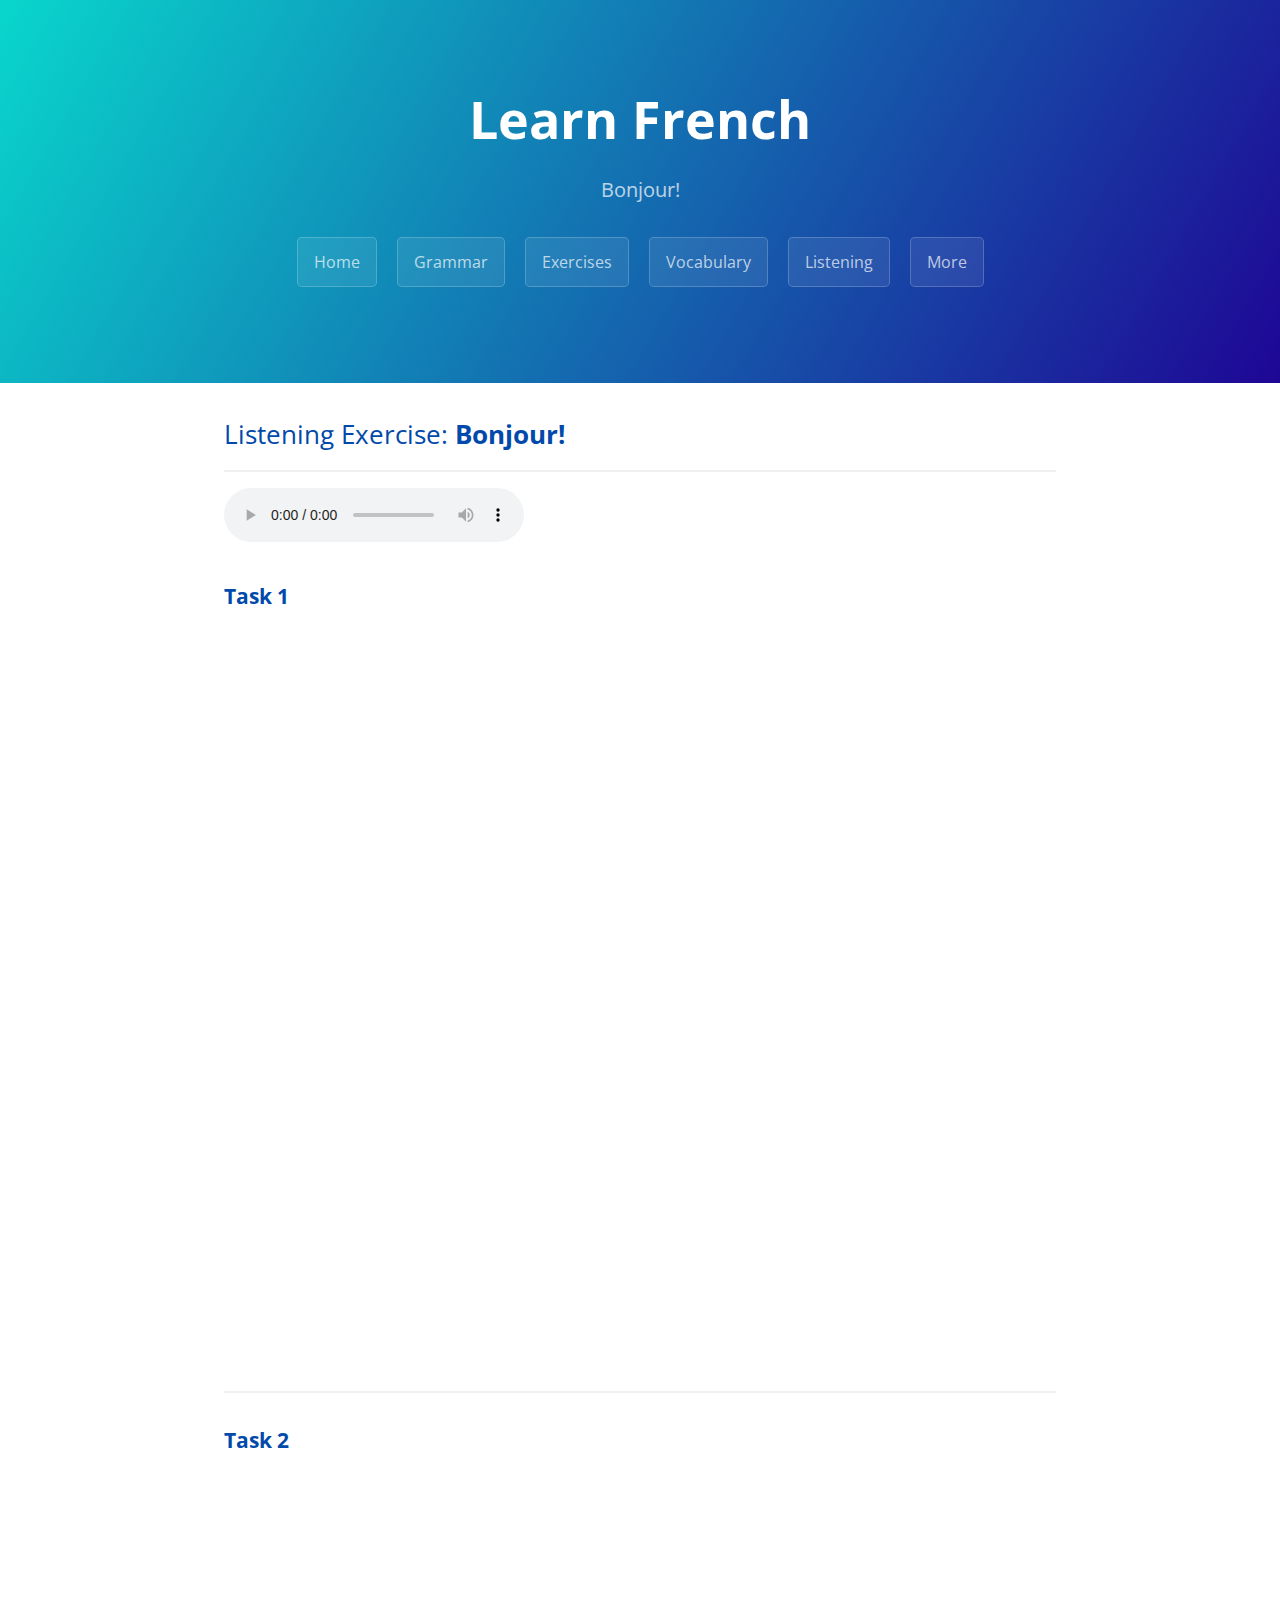
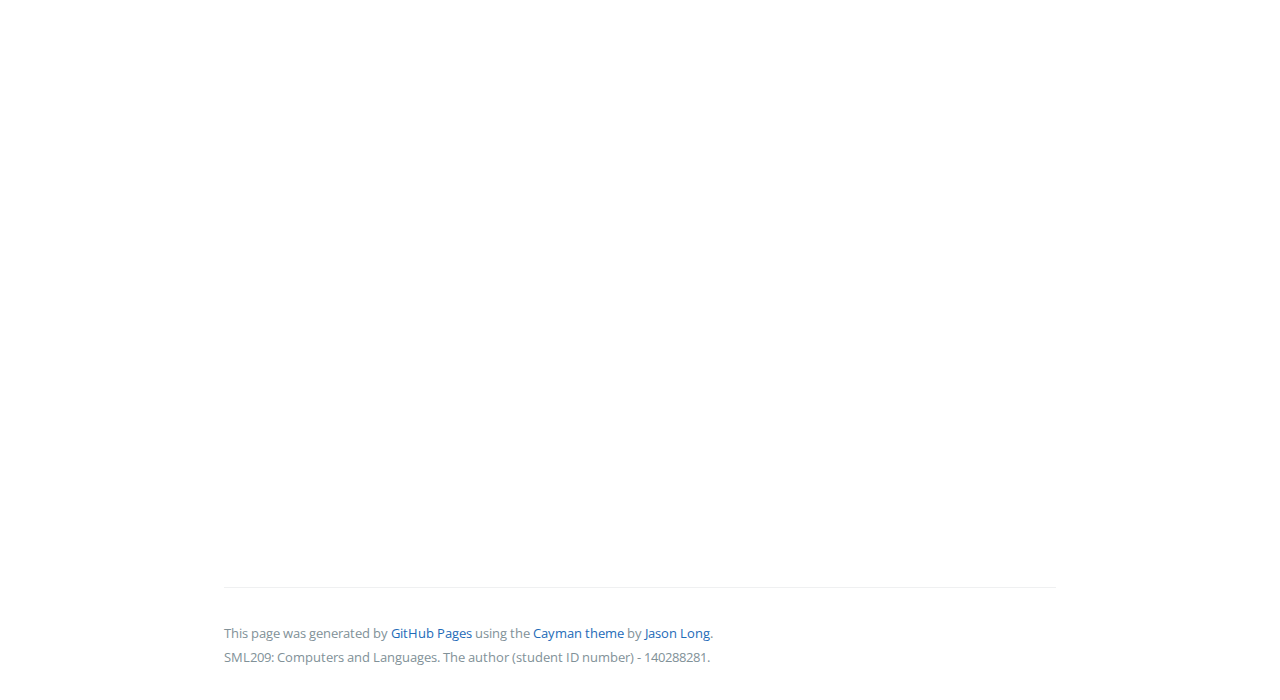
<file: exercise.html>
<!DOCTYPE html>
<html>
  <head>
    <meta charset="UTF-8">
    <title>Learn French by khanhdangxuan</title>
    <meta name="viewport" content="width=device-width, initial-scale=1">
    <link rel="stylesheet" type="text/css" href="stylesheets/normalize.css" media="screen">
    <link href='https://fonts.googleapis.com/css?family=Open+Sans:400,700' rel='stylesheet' type='text/css'>
    <link rel="stylesheet" type="text/css" href="stylesheets/stylesheet.css" media="screen">
    <link rel="stylesheet" type="text/css" href="stylesheets/github-light.css" media="screen">
  </head>
  <body>
    <section class="page-header">
      <h1 class="project-name">Learn French</h1>
      <h2 class="project-tagline">Bonjour!</h2>
      
      
      <a href="index.html" class="btn">Home</a>
    <a href="grammer.html" class="btn">Grammar</a>
    <a href="exercises.html" class="btn">Exercises</a>
    <a href="vocabluary.html" class="btn">Vocabulary</a>
     <a href="exercise.html" class="btn">Listening</a> 
      <a href="more.html" class="btn">More</a>
      
    </section>
    
    <section class="main-content">
      <h2 style="color:#0149AA;"> Listening Exercise: <strong>Bonjour!</strong> </h2>
      
      <hr>
      
      <audio controls>
        <source src="https://clyp.it/hmhhvdhc.mp3" type="audio/mpeg">
        Your browser does not support the audio element.
      </audio>
      
      <h3 style="color:#0149AA;"> <strong>Task 1</strong> </h3>
      
      <iframe src="https://h5p.org/h5p/embed/36151" width="1090" height="741" frameborder="0" allowfullscreen="allowfullscreen"></iframe><script src="https://h5p.org/sites/all/modules/h5p/library/js/h5p-resizer.js" charset="UTF-8"></script>
      
      <hr>
      
    <h3 style="color:#0149AA;"> <strong>Task 2</strong> </h3>
      
      <iframe src="https://h5p.org/h5p/embed/36152" width="1090" height="677" frameborder="0" allowfullscreen="allowfullscreen"></iframe><script src="https://h5p.org/sites/all/modules/h5p/library/js/h5p-resizer.js" charset="UTF-8"></script>

      <footer class="site-footer">

        <span class="site-footer-credits" style="font-size:80%;">This page was generated by <a href="https://pages.github.com">GitHub Pages</a> using the <a href="https://github.com/jasonlong/cayman-theme">Cayman theme</a> by <a href="https://twitter.com/jasonlong">Jason Long</a>. <br> SML209: Computers and Languages. The author (student ID number) - 140288281.</span>
      </footer>

    </section>

  
  </body>
</html>
</file>
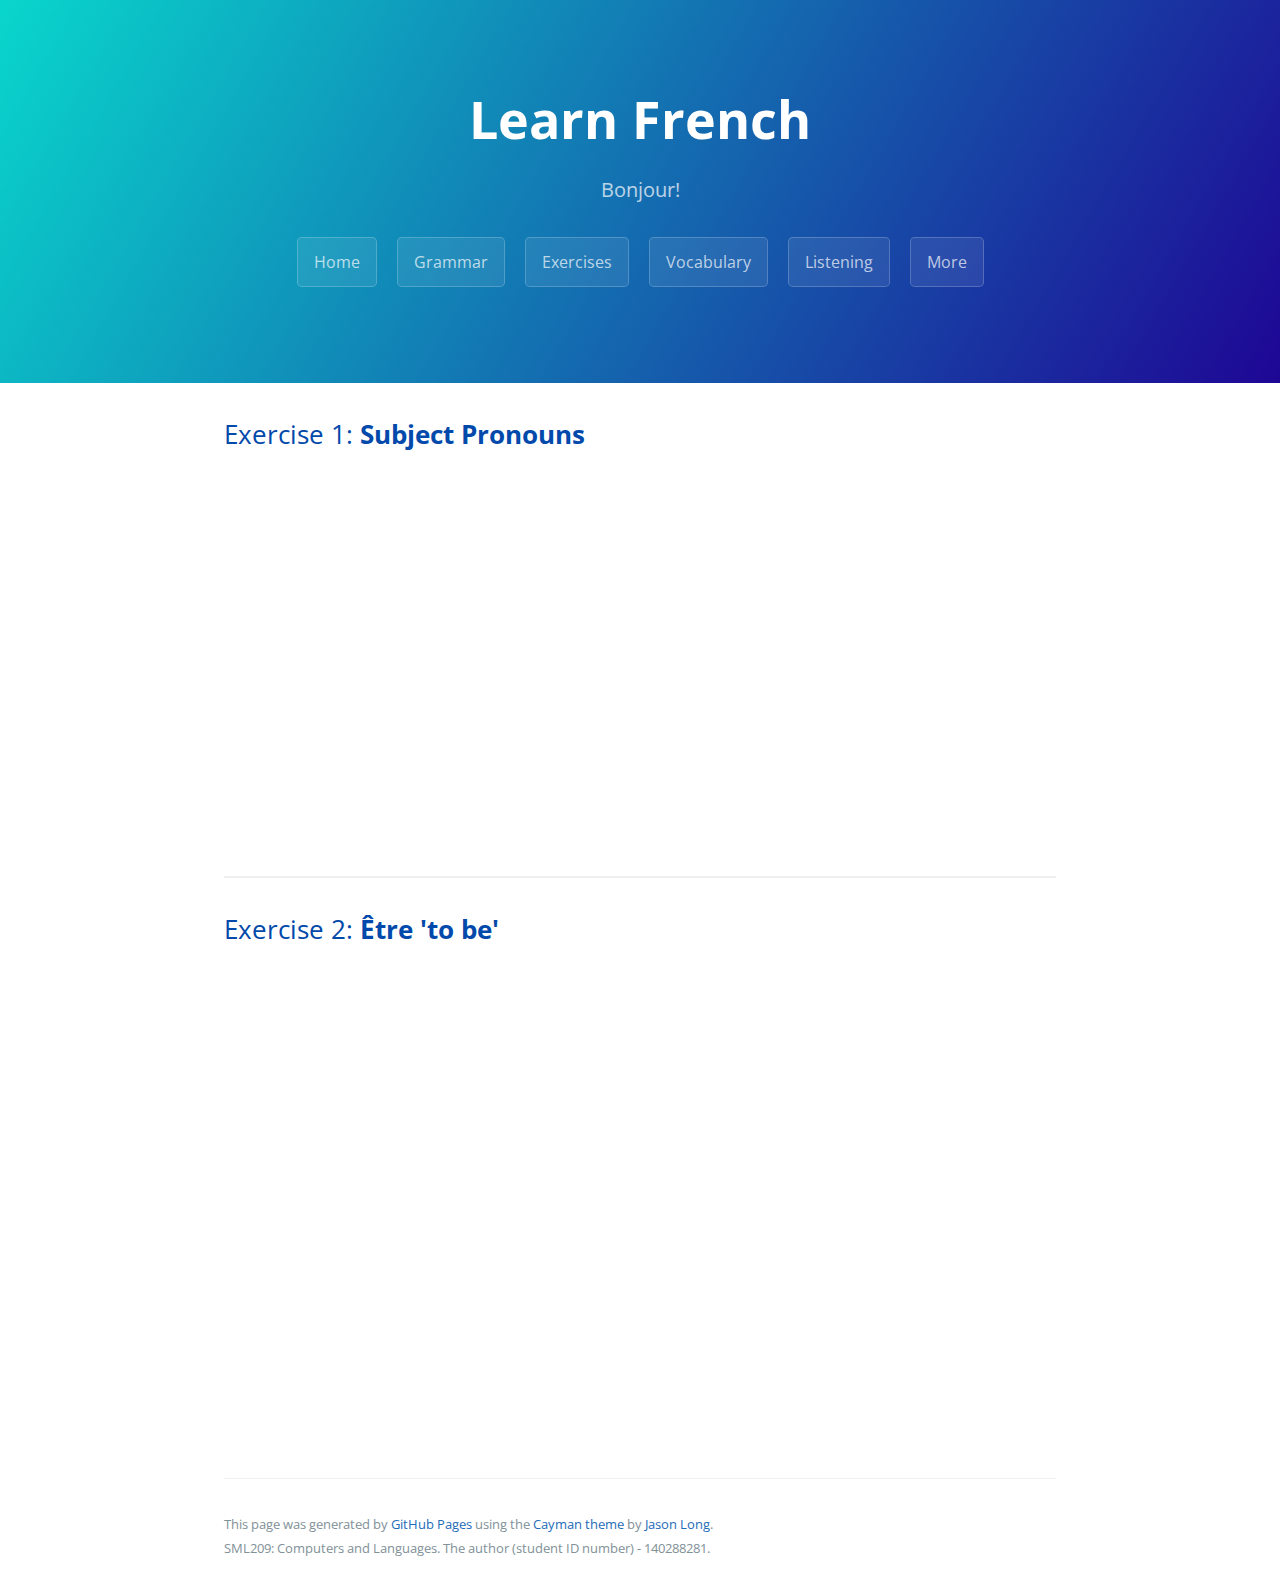
<file: exercises.html>
<!DOCTYPE html>
<html>
  <head>
    <meta charset="UTF-8">
    <title>Learn French by khanhdangxuan</title>
    <meta name="viewport" content="width=device-width, initial-scale=1">
    <link rel="stylesheet" type="text/css" href="stylesheets/normalize.css" media="screen">
    <link href='https://fonts.googleapis.com/css?family=Open+Sans:400,700' rel='stylesheet' type='text/css'>
    <link rel="stylesheet" type="text/css" href="stylesheets/stylesheet.css" media="screen">
    <link rel="stylesheet" type="text/css" href="stylesheets/github-light.css" media="screen">
  </head>
  <body>
    <section class="page-header">
      <h1 class="project-name">Learn French</h1>
      <h2 class="project-tagline">Bonjour!</h2>
      
      
      <a href="index.html" class="btn">Home</a>
    <a href="grammer.html" class="btn">Grammar</a>
    <a href="exercises.html" class="btn">Exercises</a>
    <a href="vocabluary.html" class="btn">Vocabulary</a>
     <a href="exercise.html" class="btn">Listening</a> 
      <a href="more.html" class="btn">More</a>
      
      
    </section>
    
    <section class="main-content">
  
      
      <h2 style="color:#0149AA;"> Exercise 1: <strong>Subject Pronouns</strong> </h2>
      
      
      <iframe src="https://h5p.org/h5p/embed/35005" width="1090" height="383" frameborder="0" allowfullscreen="allowfullscreen"></iframe><script src="https://h5p.org/sites/all/modules/h5p/library/js/h5p-resizer.js" charset="UTF-8"></script>
      
      <hr>
      
      <h2 style="color:#0149AA;"> Exercise 2: <strong>Être 'to be'</strong> </h2>
      
      <iframe src="https://h5p.org/h5p/embed/34995" width="1090" height="474" frameborder="0" allowfullscreen="allowfullscreen"></iframe><script src="https://h5p.org/sites/all/modules/h5p/library/js/h5p-resizer.js" charset="UTF-8"></script>
      
      
         
      
      <footer class="site-footer">

        <span class="site-footer-credits" style="font-size:80%;">This page was generated by <a href="https://pages.github.com">GitHub Pages</a> using the <a href="https://github.com/jasonlong/cayman-theme">Cayman theme</a> by <a href="https://twitter.com/jasonlong">Jason Long</a>. <br> SML209: Computers and Languages. The author (student ID number) - 140288281.</span>
      </footer>

    </section>

  
  </body>
</html>
</file>
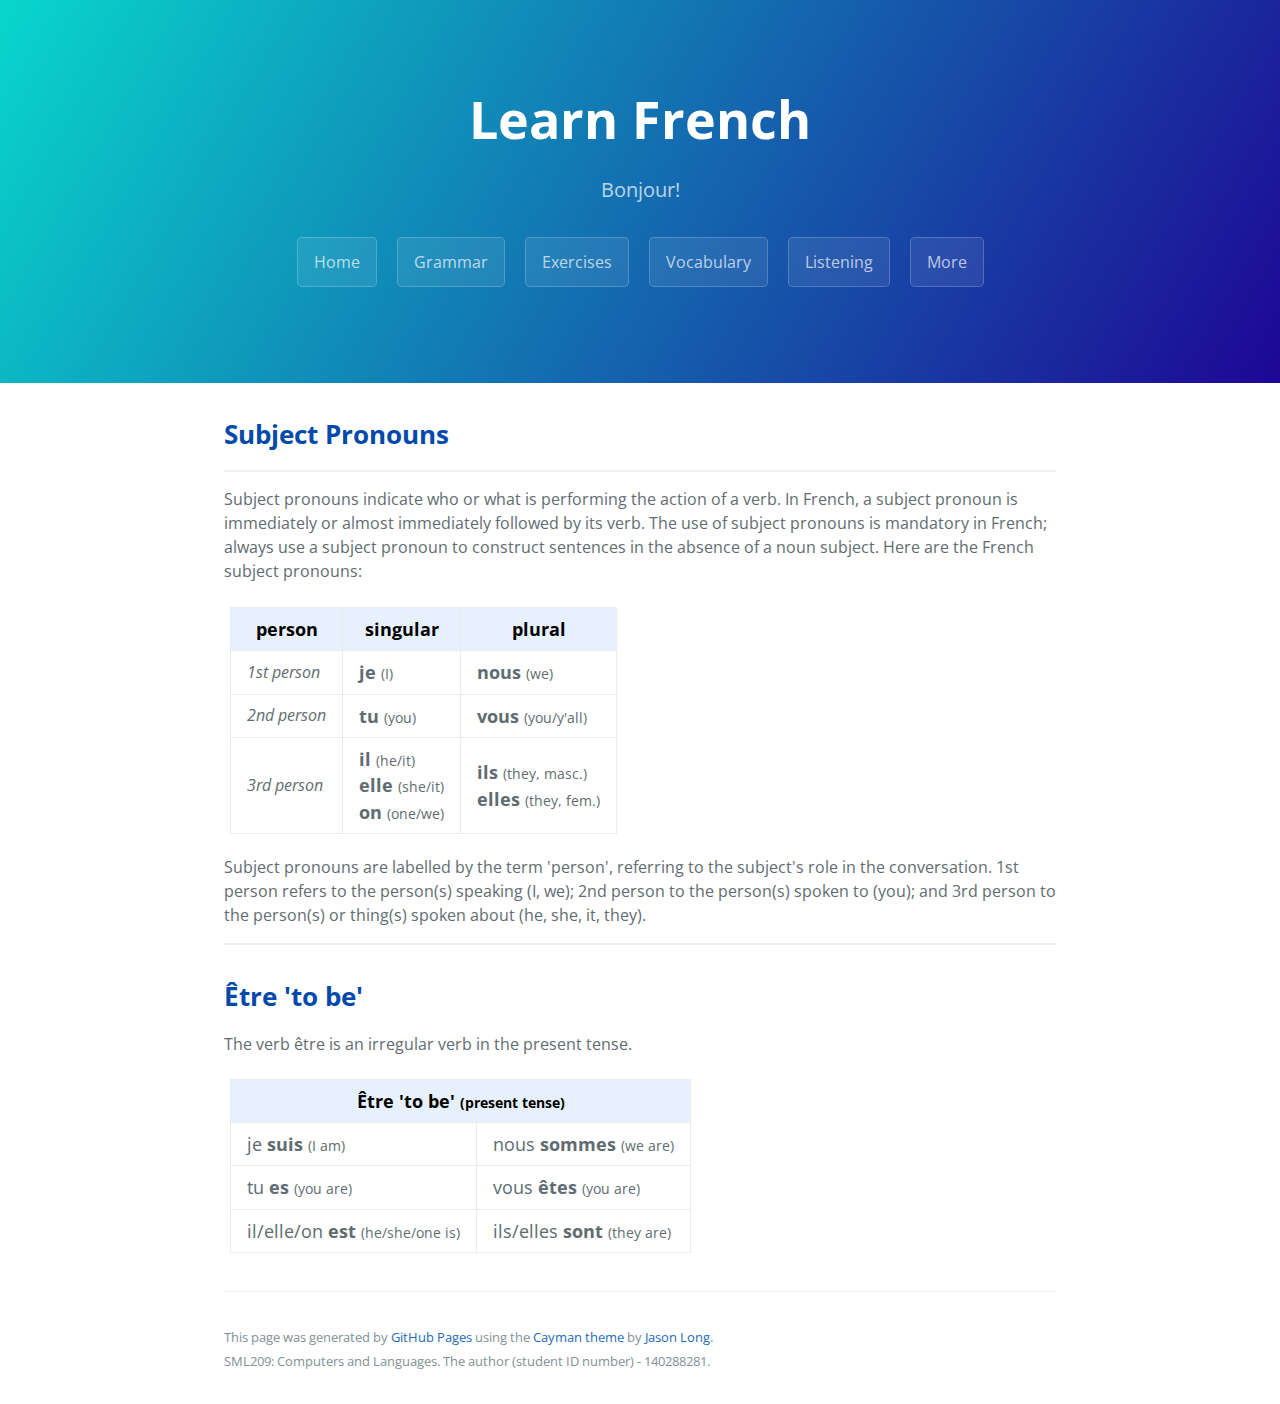
<file: grammer.html>
<!DOCTYPE html>
<html>
  <head>
     <style>
    p  {
    font-size: 100%;
}
    </style> 
    
    <style>
table, th, td {
    border: 1px solid #FFFFFF;
    padding: 5px;
}
table {
    border-spacing: 1px;
}

table th {
    background-color: #E7F1FE;
    color: black;
    
</style>
    
    <meta charset="UTF-8">
    <title>Learn French by khanhdangxuan</title>
    <meta name="viewport" content="width=device-width, initial-scale=1">
    <link rel="stylesheet" type="text/css" href="stylesheets/normalize.css" media="screen">
    <link href='https://fonts.googleapis.com/css?family=Open+Sans:400,700' rel='stylesheet' type='text/css'>
    <link rel="stylesheet" type="text/css" href="stylesheets/stylesheet.css" media="screen">
    <link rel="stylesheet" type="text/css" href="stylesheets/github-light.css" media="screen">
  </head>
  <body>
    <section class="page-header">
      <h1 class="project-name">Learn French</h1>
      <h2 class="project-tagline">Bonjour!</h2>
      
      
      <a href="index.html" class="btn">Home</a>
    <a href="grammer.html" class="btn">Grammar</a>
    <a href="exercises.html" class="btn">Exercises</a>
    <a href="vocabluary.html" class="btn">Vocabulary</a>
     <a href="exercise.html" class="btn">Listening</a> 
      <a href="more.html" class="btn">More</a>
      
      
    </section>
    
    <section class="main-content">
      <h2 style="color:#0149AA;"> <strong>Subject Pronouns</strong> </h2>
      
      <hr>
      
          <p style="font-size:90%;">  Subject pronouns indicate who or what is performing the action of a verb. In French, a subject pronoun is immediately or almost immediately followed by its verb. The use of subject pronouns is mandatory in French; always use a subject pronoun to construct sentences in the absence of a noun subject. Here are the French subject pronouns:</p>
      
       <p></p>
      
     
      
   <table style="width:60%">
  <tr>
    <th>person</th>
    <th>singular</th> 
    <th>plural</th>
  </tr>
  <tr>
    <td style="font-size:90%;"><em>1st person</em></td>
    <td> <strong> je </strong> <small> (I) </small> </td>
    <td><strong> nous </strong> <small> (we) </small></td>
  </tr>
  <tr>
    <td style="font-size:90%;"><em>2nd person</em></td>
    <td><strong> tu </strong> <small> (you) </small></td>
    <td><strong> vous </strong> <small> (you/y'all) </small></td>
  </tr>
  <tr>
    <td style="font-size:90%;"><em>3rd person</em></td>
    <td><strong> il </strong> <small> (he/it) </small> <br><strong> elle </strong> <small> (she/it) </small> <br> <strong> on </strong> <small> (one/we) </small></td>
    <td><strong> ils </strong> <small> (they, masc.) </small> <br><strong> elles </strong> <small> (they, fem.) </small></td>
  </tr>
</table>
      
      <p style="font-size:90%;"> Subject pronouns are labelled by the term 'person', referring to the subject's role in the conversation. 1st person refers to the person(s) speaking (I, we); 2nd person to the person(s) spoken to (you); and 3rd person to the person(s) or thing(s) spoken about (he, she, it, they). </p>

      <hr>
      
      
      <h2 style="color:#0149AA;"> <strong> Être 'to be' </strong> </h2>
      
      <p style="font-size:90%;"> The verb être is an irregular verb in the present tense.</p>
      
      
      
      <table style="width:60%">
  <tr>
    <th colspan="2">Être 'to be' <small>(present tense)</small> </th>
   
  </tr>
  <tr>
    <td>je <strong> suis </strong> <small> (I am)</small> </td>
    <td> nous <strong> sommes </strong> <small> (we are) </small> </td>
  
  </tr>
  <tr>
    <td>tu <strong> es </strong> <small> (you are)</small></td>
    <td>vous<strong> êtes  </strong> <small> (you are) </small></td>
  
  </tr>
  <tr>
    <td>il/elle/on <strong> est </strong> <small> (he/she/one is)</small></td>
    <td>ils/elles <strong> sont </strong> <small> (they are) </small> </td>
   
  </tr>
  
</table>
      
      
      
      <footer class="site-footer">

        <span class="site-footer-credits" style="font-size:80%;">This page was generated by <a href="https://pages.github.com">GitHub Pages</a> using the <a href="https://github.com/jasonlong/cayman-theme">Cayman theme</a> by <a href="https://twitter.com/jasonlong">Jason Long</a>. <br> SML209: Computers and Languages. The author (student ID number) - 140288281.</span>
      </footer>

    </section>

  
  </body>
</html>
</file>
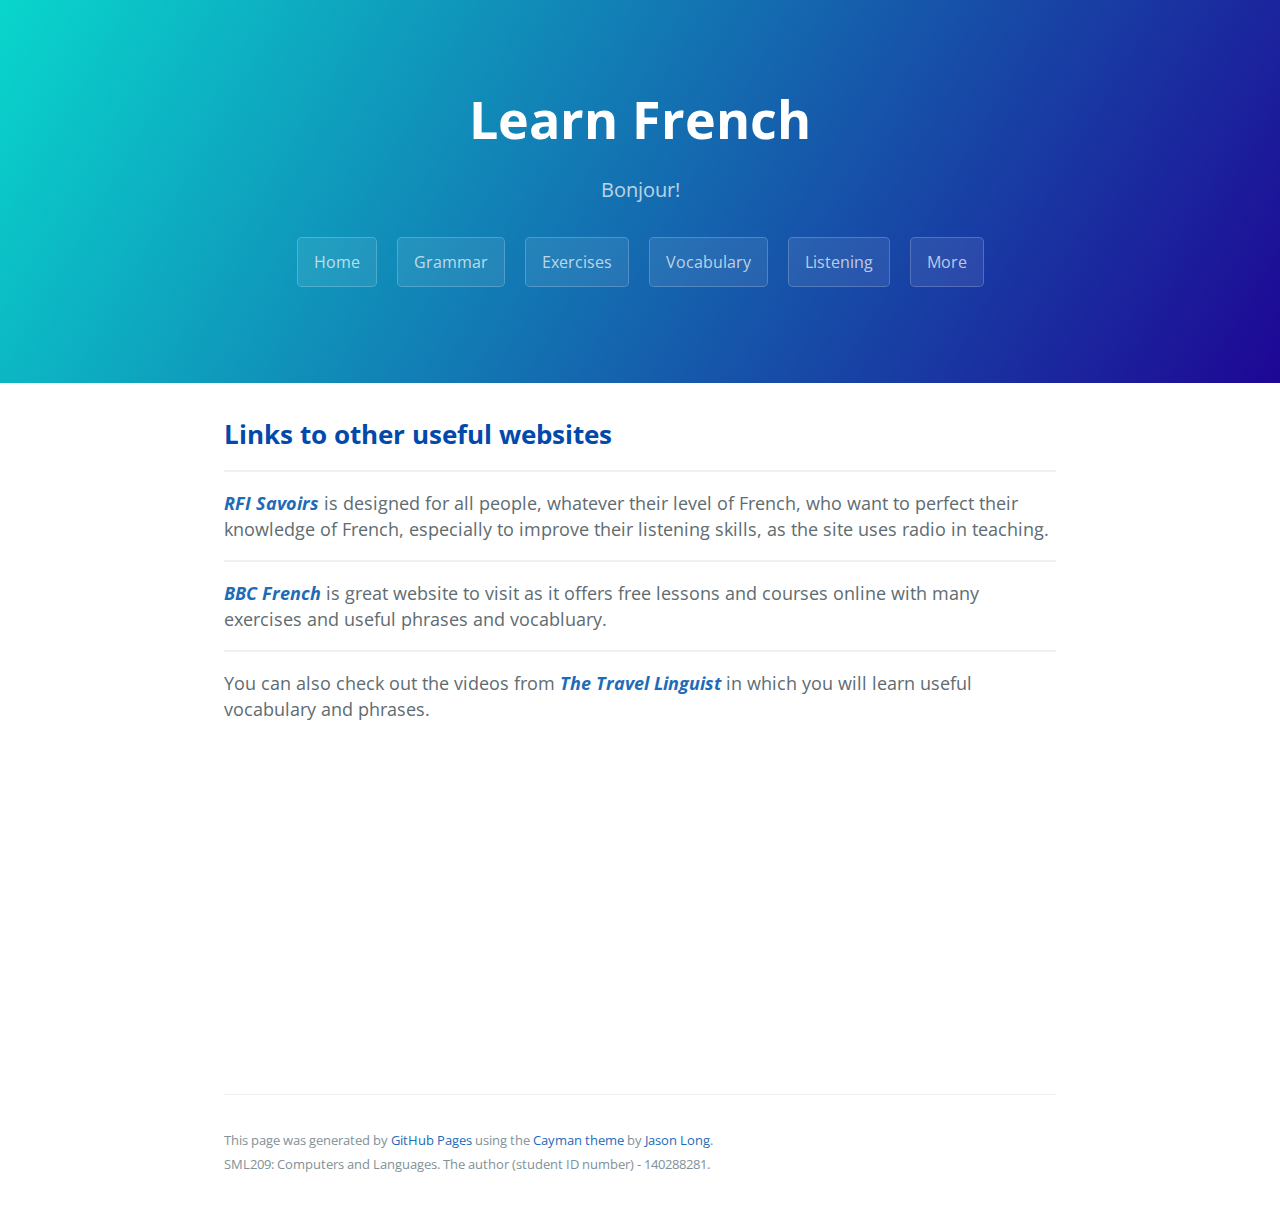
<file: more.html>
<!DOCTYPE html>
<html>
  <head>
      <style>
    p  {
    font-size: 100%;
}
    </style> 
    <meta charset="UTF-8">
    <title>Learn French by khanhdangxuan</title>
    <meta name="viewport" content="width=device-width, initial-scale=1">
    <link rel="stylesheet" type="text/css" href="stylesheets/normalize.css" media="screen">
    <link href='https://fonts.googleapis.com/css?family=Open+Sans:400,700' rel='stylesheet' type='text/css'>
    <link rel="stylesheet" type="text/css" href="stylesheets/stylesheet.css" media="screen">
    <link rel="stylesheet" type="text/css" href="stylesheets/github-light.css" media="screen">
  </head>
  <body>
    <section class="page-header">
      <h1 class="project-name">Learn French</h1>
      <h2 class="project-tagline">Bonjour!</h2>
      
      
     <a href="index.html" class="btn">Home</a>
    <a href="grammer.html" class="btn">Grammar</a>
    <a href="exercises.html" class="btn">Exercises</a>
    <a href="vocabluary.html" class="btn">Vocabulary</a>
     <a href="exercise.html" class="btn">Listening</a> 
      <a href="more.html" class="btn">More</a>
      
      
    </section>
    
    <section class="main-content">
      <h2 style="color:#0149AA;"> <strong>Links to other useful websites</strong> </h2>
<hr>
      
      <p> <a href="https://savoirs.rfi.fr/en/Apprendre-Enseigner"> <strong> <em>RFI Savoirs </em> </strong></a> is designed for all people, whatever their level of French, who want to perfect their knowledge of French, especially to improve their listening skills, as the site uses radio in teaching.</p>
      
      <hr>
      
      <p> <a href="http://www.bbc.co.uk/languages/french/"> <strong> <em>BBC French </em></strong> </a> is great website to visit as it offers free lessons and courses online with many exercises and useful phrases and vocabluary.</p>
      
      <hr>
      
<p>You can also check out the videos from <a href="https://www.youtube.com/watch?v=zzpLLUrEwMM"> <strong> <em>The Travel Linguist </em></strong> </a> in which you will learn useful vocabulary and phrases.</p>
        
        <iframe width="560" height="315" src="https://www.youtube.com/embed/zzpLLUrEwMM" frameborder="0" allowfullscreen></iframe>

      
      <footer class="site-footer">

        <span class="site-footer-credits" style="font-size:80%;">This page was generated by <a href="https://pages.github.com">GitHub Pages</a> using the <a href="https://github.com/jasonlong/cayman-theme">Cayman theme</a> by <a href="https://twitter.com/jasonlong">Jason Long</a>. <br> SML209: Computers and Languages. The author (student ID number) - 140288281.</span>
      </footer>

    </section>

  
  </body>
</html>
</file>
<file: stylesheets/stylesheet.css>
* {
  box-sizing: border-box; }

body {
  padding: 0;
  margin: 0;
  font-family: "Open Sans", "Helvetica Neue", Helvetica, Arial, sans-serif;
  font-size: 16px;
  line-height: 1.5;
  color: #606c71; }

a {
  color: #1e6bb8;
  text-decoration: none; }
  a:hover {
    text-decoration: underline; }

.btn {
  display: inline-block;
  margin-bottom: 1rem;
  color: rgba(255, 255, 255, 0.7);
  background-color: rgba(255, 255, 255, 0.08);
  border-color: rgba(255, 255, 255, 0.2);
  border-style: solid;
  border-width: 1px;
  border-radius: 0.3rem;
  transition: color 0.2s, background-color 0.2s, border-color 0.2s; }
  .btn + .btn {
    margin-left: 1rem; }

.btn:hover {
  color: rgba(255, 255, 255, 0.8);
  text-decoration: none;
  background-color: rgba(255, 255, 255, 0.2);
  border-color: rgba(255, 255, 255, 0.3); }

@media screen and (min-width: 64em) {
  .btn {
    padding: 0.75rem 1rem; } }

@media screen and (min-width: 42em) and (max-width: 64em) {
  .btn {
    padding: 0.6rem 0.9rem;
    font-size: 0.9rem; } }

@media screen and (max-width: 42em) {
  .btn {
    display: block;
    width: 100%;
    padding: 0.75rem;
    font-size: 0.9rem; }
    .btn + .btn {
      margin-top: 1rem;
      margin-left: 0; } }

.page-header {
  color: #fff;
  text-align: center;
  background-color: #159957;
  //background-image: linear-gradient(120deg, #155799, #159957); 
  background-image: linear-gradient(120deg, #09d6cc, #1E0695) }

@media screen and (min-width: 64em) {
  .page-header {
    padding: 5rem 6rem; } }

@media screen and (min-width: 42em) and (max-width: 64em) {
  .page-header {
    padding: 3rem 4rem; } }

@media screen and (max-width: 42em) {
  .page-header {
    padding: 2rem 1rem; } }

.project-name {
  margin-top: 0;
  margin-bottom: 0.1rem; }

@media screen and (min-width: 64em) {
  .project-name {
    font-size: 3.25rem; } }

@media screen and (min-width: 42em) and (max-width: 64em) {
  .project-name {
    font-size: 2.25rem; } }

@media screen and (max-width: 42em) {
  .project-name {
    font-size: 1.75rem; } }

.project-tagline {
  margin-bottom: 2rem;
  font-weight: normal;
  opacity: 0.7; }

@media screen and (min-width: 64em) {
  .project-tagline {
    font-size: 1.25rem; } }

@media screen and (min-width: 42em) and (max-width: 64em) {
  .project-tagline {
    font-size: 1.15rem; } }

@media screen and (max-width: 42em) {
  .project-tagline {
    font-size: 1rem; } }

.main-content :first-child {
  margin-top: 0; }
.main-content img {
  max-width: 100%; }
.main-content h1, .main-content h2, .main-content h3, .main-content h4, .main-content h5, .main-content h6 {
  margin-top: 2rem;
  margin-bottom: 1rem;
  font-weight: normal;
  color: #159957; }
.main-content p {
  margin-bottom: 1em; }
.main-content code {
  padding: 2px 4px;
  font-family: Consolas, "Liberation Mono", Menlo, Courier, monospace;
  font-size: 0.9rem;
  color: #383e41;
  background-color: #f3f6fa;
  border-radius: 0.3rem; }
.main-content pre {
  padding: 0.8rem;
  margin-top: 0;
  margin-bottom: 1rem;
  font: 1rem Consolas, "Liberation Mono", Menlo, Courier, monospace;
  color: #567482;
  word-wrap: normal;
  background-color: #f3f6fa;
  border: solid 1px #dce6f0;
  border-radius: 0.3rem; }
  .main-content pre > code {
    padding: 0;
    margin: 0;
    font-size: 0.9rem;
    color: #567482;
    word-break: normal;
    white-space: pre;
    background: transparent;
    border: 0; }
.main-content .highlight {
  margin-bottom: 1rem; }
  .main-content .highlight pre {
    margin-bottom: 0;
    word-break: normal; }
.main-content .highlight pre, .main-content pre {
  padding: 0.8rem;
  overflow: auto;
  font-size: 0.9rem;
  line-height: 1.45;
  border-radius: 0.3rem; }
.main-content pre code, .main-content pre tt {
  display: inline;
  max-width: initial;
  padding: 0;
  margin: 0;
  overflow: initial;
  line-height: inherit;
  word-wrap: normal;
  background-color: transparent;
  border: 0; }
  .main-content pre code:before, .main-content pre code:after, .main-content pre tt:before, .main-content pre tt:after {
    content: normal; }
.main-content ul, .main-content ol {
  margin-top: 0; }
.main-content blockquote {
  padding: 0 1rem;
  margin-left: 0;
  color: #819198;
  border-left: 0.3rem solid #dce6f0; }
  .main-content blockquote > :first-child {
    margin-top: 0; }
  .main-content blockquote > :last-child {
    margin-bottom: 0; }
.main-content table {
  display: block;
  width: 100%;
  overflow: auto;
  word-break: normal;
  word-break: keep-all; }
  .main-content table th {
    font-weight: bold; }
  .main-content table th, .main-content table td {
    padding: 0.5rem 1rem;
    border: 1px solid #e9ebec; }
.main-content dl {
  padding: 0; }
  .main-content dl dt {
    padding: 0;
    margin-top: 1rem;
    font-size: 1rem;
    font-weight: bold; }
  .main-content dl dd {
    padding: 0;
    margin-bottom: 1rem; }
.main-content hr {
  height: 2px;
  padding: 0;
  margin: 1rem 0;
  background-color: #eff0f1;
  border: 0; }

@media screen and (min-width: 64em) {
  .main-content {
    max-width: 64rem;
    padding: 2rem 6rem;
    margin: 0 auto;
    font-size: 1.1rem; } }

@media screen and (min-width: 42em) and (max-width: 64em) {
  .main-content {
    padding: 2rem 4rem;
    font-size: 1.1rem; } }

@media screen and (max-width: 42em) {
  .main-content {
    padding: 2rem 1rem;
    font-size: 1rem; } }

.site-footer {
  padding-top: 2rem;
  margin-top: 2rem;
  border-top: solid 1px #eff0f1; }

.site-footer-owner {
  display: block;
  font-weight: bold; }

.site-footer-credits {
  color: #819198; }

@media screen and (min-width: 64em) {
  .site-footer {
    font-size: 1rem; } }

@media screen and (min-width: 42em) and (max-width: 64em) {
  .site-footer {
    font-size: 1rem; } }

@media screen and (max-width: 42em) {
  .site-footer {
    font-size: 0.9rem; } }
</file>
<file: stylesheets/github-light.css>
/*
The MIT License (MIT)

Copyright (c) 2016 GitHub, Inc.

Permission is hereby granted, free of charge, to any person obtaining a copy
of this software and associated documentation files (the "Software"), to deal
in the Software without restriction, including without limitation the rights
to use, copy, modify, merge, publish, distribute, sublicense, and/or sell
copies of the Software, and to permit persons to whom the Software is
furnished to do so, subject to the following conditions:

The above copyright notice and this permission notice shall be included in all
copies or substantial portions of the Software.

THE SOFTWARE IS PROVIDED "AS IS", WITHOUT WARRANTY OF ANY KIND, EXPRESS OR
IMPLIED, INCLUDING BUT NOT LIMITED TO THE WARRANTIES OF MERCHANTABILITY,
FITNESS FOR A PARTICULAR PURPOSE AND NONINFRINGEMENT. IN NO EVENT SHALL THE
AUTHORS OR COPYRIGHT HOLDERS BE LIABLE FOR ANY CLAIM, DAMAGES OR OTHER
LIABILITY, WHETHER IN AN ACTION OF CONTRACT, TORT OR OTHERWISE, ARISING FROM,
OUT OF OR IN CONNECTION WITH THE SOFTWARE OR THE USE OR OTHER DEALINGS IN THE
SOFTWARE.

*/

.pl-c /* comment */ {
  color: #969896;
}

.pl-c1 /* constant, variable.other.constant, support, meta.property-name, support.constant, support.variable, meta.module-reference, markup.raw, meta.diff.header */,
.pl-s .pl-v /* string variable */ {
  color: #0086b3;
}

.pl-e /* entity */,
.pl-en /* entity.name */ {
  color: #795da3;
}

.pl-smi /* variable.parameter.function, storage.modifier.package, storage.modifier.import, storage.type.java, variable.other */,
.pl-s .pl-s1 /* string source */ {
  color: #333;
}

.pl-ent /* entity.name.tag */ {
  color: #63a35c;
}

.pl-k /* keyword, storage, storage.type */ {
  color: #a71d5d;
}

.pl-s /* string */,
.pl-pds /* punctuation.definition.string, string.regexp.character-class */,
.pl-s .pl-pse .pl-s1 /* string punctuation.section.embedded source */,
.pl-sr /* string.regexp */,
.pl-sr .pl-cce /* string.regexp constant.character.escape */,
.pl-sr .pl-sre /* string.regexp source.ruby.embedded */,
.pl-sr .pl-sra /* string.regexp string.regexp.arbitrary-repitition */ {
  color: #183691;
}

.pl-v /* variable */ {
  color: #ed6a43;
}

.pl-id /* invalid.deprecated */ {
  color: #b52a1d;
}

.pl-ii /* invalid.illegal */ {
  color: #f8f8f8;
  background-color: #b52a1d;
}

.pl-sr .pl-cce /* string.regexp constant.character.escape */ {
  font-weight: bold;
  color: #63a35c;
}

.pl-ml /* markup.list */ {
  color: #693a17;
}

.pl-mh /* markup.heading */,
.pl-mh .pl-en /* markup.heading entity.name */,
.pl-ms /* meta.separator */ {
  font-weight: bold;
  color: #1d3e81;
}

.pl-mq /* markup.quote */ {
  color: #008080;
}

.pl-mi /* markup.italic */ {
  font-style: italic;
  color: #333;
}

.pl-mb /* markup.bold */ {
  font-weight: bold;
  color: #333;
}

.pl-md /* markup.deleted, meta.diff.header.from-file */ {
  color: #bd2c00;
  background-color: #ffecec;
}

.pl-mi1 /* markup.inserted, meta.diff.header.to-file */ {
  color: #55a532;
  background-color: #eaffea;
}

.pl-mdr /* meta.diff.range */ {
  font-weight: bold;
  color: #795da3;
}

.pl-mo /* meta.output */ {
  color: #1d3e81;
}
</file>
